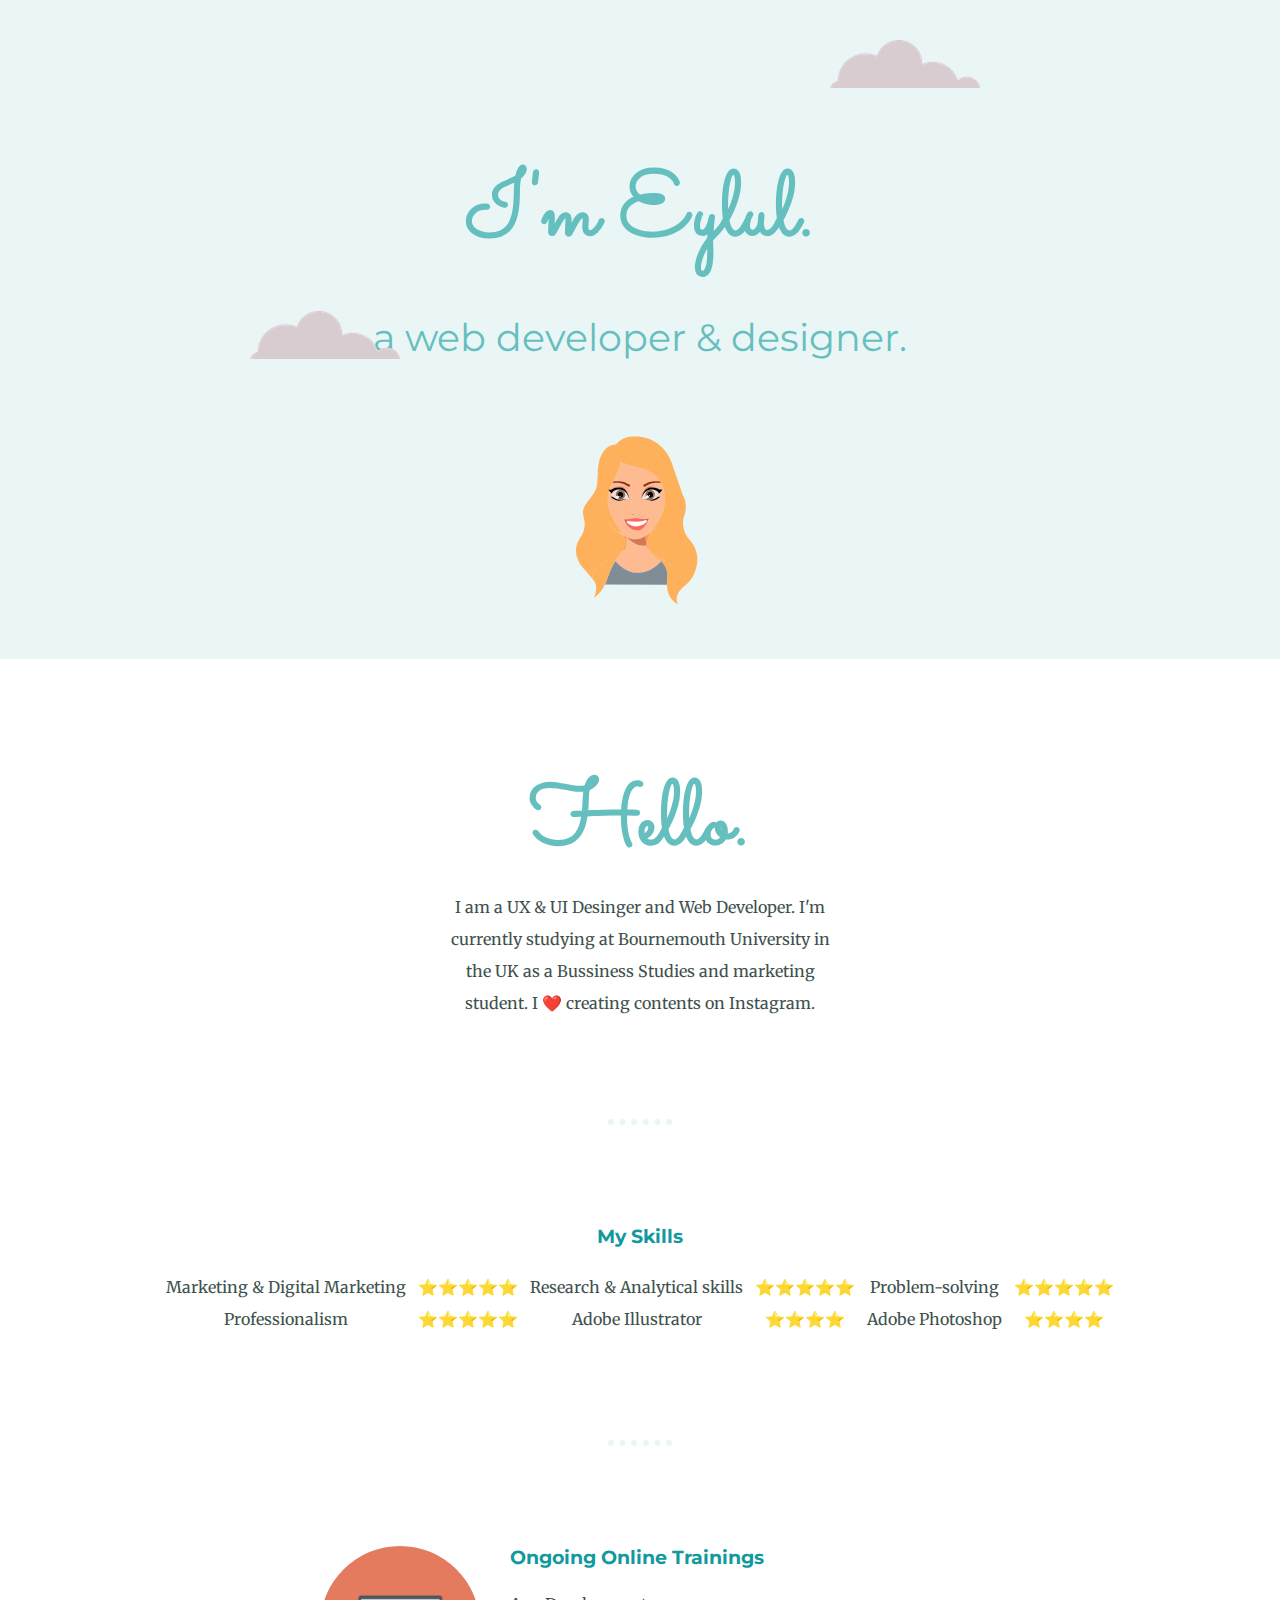
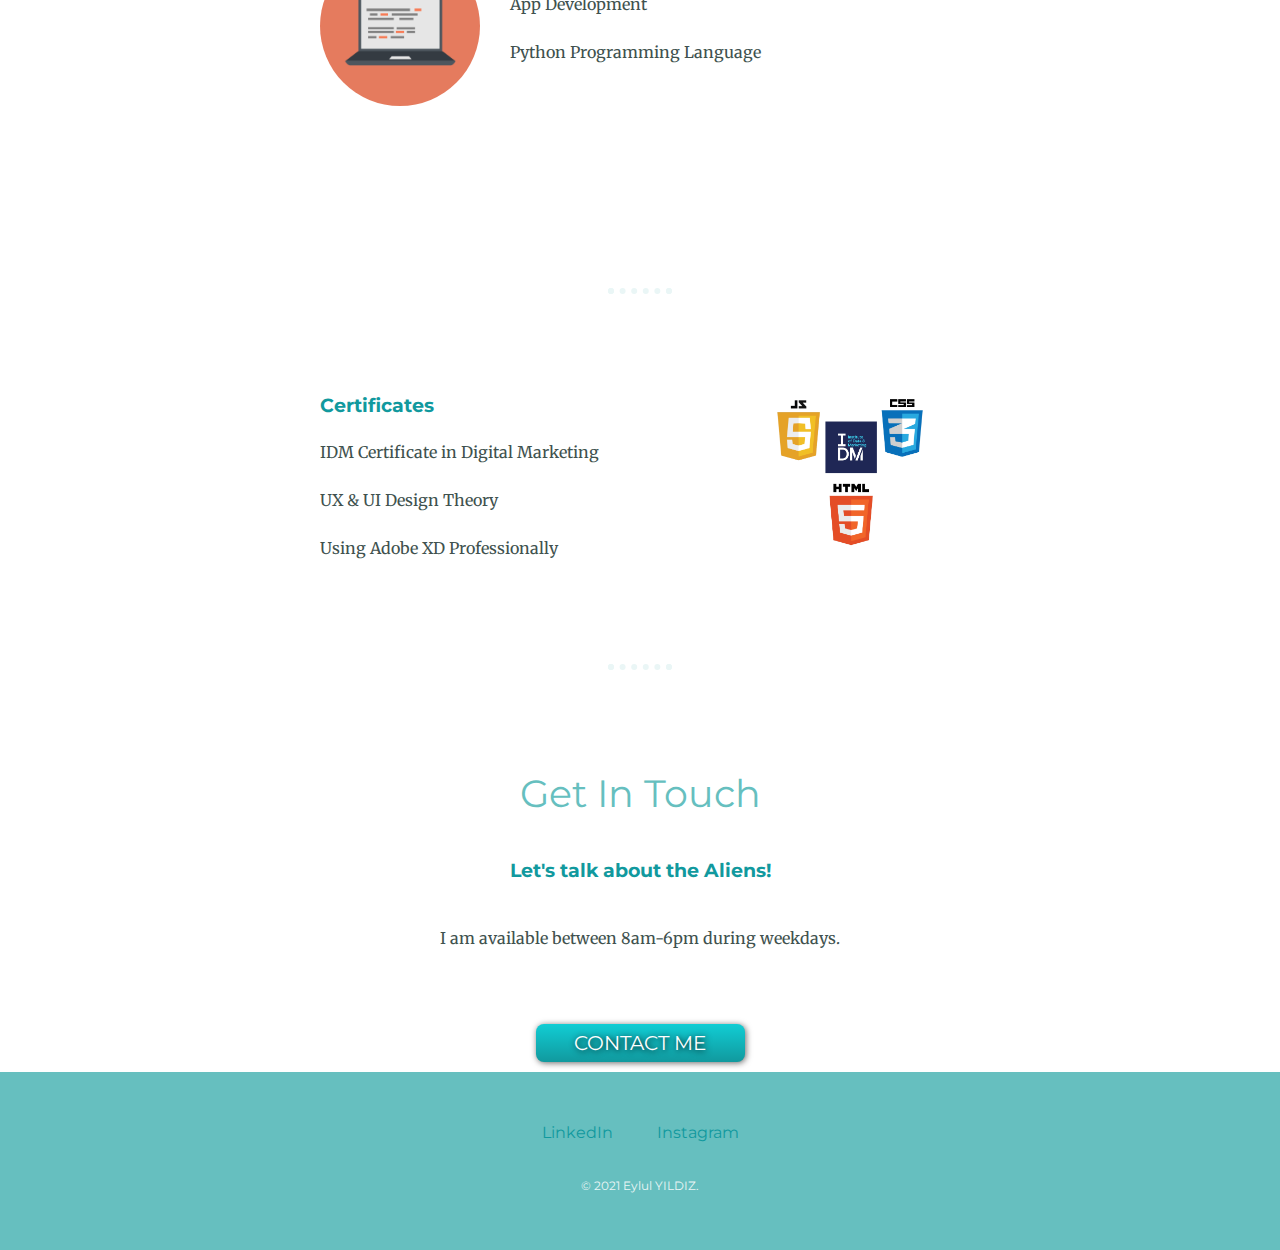
<file: index.html>
<!DOCTYPE html>
<html lang="en" dir="ltr">
  <head>
    <meta charset="utf-8">
    <title>Eylul Yildiz</title>
    <link rel="stylesheet" href="styles.css">
    <link rel="icon" href="favicon.ico">
    <link href="https://fonts.googleapis.com/css2?family=Merriweather:wght@300&family=Montserrat:wght@300&family=Sacramento&display=swap" rel="stylesheet">
    
  </head>

  <body>
 <div class="top-container">
<img class="top-cloud"  src="cloud.png" alt="cloud-img">
  <h1>I'm Eylul.</h1>
    <h2>a web developer & designer.</h2>
  <img class="bottom-cloud" src="cloud.png" alt="cloud-img">
    <img class="profile-svg" src="profilepic.svg" alt="profile-svg">
</div>
<div class="middle-container">
  <div class="profile">

    <h1>Hello.</h1>
    <p class="intro">I am a UX & UI Desinger and Web Developer. I'm currently studying at Bournemouth University in the UK as a Bussiness Studies and marketing student.
    I ❤️ creating contents on Instagram.</p>
  </div>
  <hr>

  <div class="skills">
    <h3>My Skills</h3>
    <table class="skills-table" cellspacing="10">
   <tr>
         <td>Marketing & Digital Marketing</td>
        <td>⭐⭐⭐⭐⭐</td>
       <td>Research & Analytical skills</td>
        <td>⭐⭐⭐⭐⭐</td>
        <td>Problem-solving</td>
        <td>⭐⭐⭐⭐⭐</td>
        
      </tr>
      <tr>
        <td>Professionalism</td>
        <td>⭐⭐⭐⭐⭐</td>
        <td>Adobe Illustrator</td>
        <td>⭐⭐⭐⭐</td>
        <td>Adobe Photoshop</td>
        <td>⭐⭐⭐⭐</td>
      
      </tr>
    </table>
    </div>
  <hr>
    <div class="skill-row">
      <img class="computer" src="computer.png" alt="computer-png">
      <h3>Ongoing Online Trainings</h3>
      <p>App Development</p>
      <p>Python Programming Language</p>
    </div>
 <br>
  <hr>
  
    <div class="skill-row">
      <img class="logos" src="logos.png" alt="logos">
      <h3>Certificates</h3>
      <p>IDM Certificate in Digital Marketing</p>
      <p>UX & UI Design Theory</p>
      <p>Using Adobe XD Professionally</p>
     
    </div>
  </div>
  <hr>
  <div class="contact-me">
    <h2>Get In Touch</h2>
    <h3>Let's talk about the Aliens!</h3>
    <p class="contact-message">I am available between 8am-6pm during weekdays.</p>
    <a class="BUTTON_EQJ" href="mailto:name@email.com">CONTACT ME</a>
              
  </div>
</div>


<div class="bottom-container">
    <a class="footer-link" href="https://www.linkedin.com/in/eylul-yldz">LinkedIn</a>
  <a class="footer-link" href="https://www.instagram.com/thedigitalmarketeerlady">Instagram</a>
  <p class="copyright">© 2021 Eylul YILDIZ.</p>
</div>


  </body>
</html>
</file>
<file: styles.css>
body {
  color: #40514e;
  margin: 0;
  text-align: center;
  font-family: 'Merriweather', serif;
}


h1 {
  font-size: 5.625rem;
  color: #66BFBF;
  margin: 50px auto 0 auto;
  font-family: 'Sacramento', cursive;
}

h2 {
  font-weight: normal;
  font-size: 2.4rem;
  color: #66BFBF;
  font-family: 'Montserrat', sans-serif;
  padding-bottom: 10px;
}

h3 {
  color: #11999E;
  font-family: 'Montserrat', sans-serif;
}

p {
    line-height: 2;
}
hr {
  border: dotted #EAF6F6 6px;
  border-bottom: none;
  width: 4%;
  margin: 100px auto;
}

a {
  color: #11999E;
  font-family: 'Montserrat', sans-serif;
  text-decoration: none;
  margin: 10px 20px;
}

a:hover {
  color: #EAF6F6;
}

.top-container {
  background-color: #EAF6F6;
  position: relative;
  padding-top: 100px;
}

.middle-container {
  background-color: #FFFFFF;
  margin: 100px 0;

}

.bottom-container {
  background-color: #66BFBF;
  padding: 50px 0 20px;

}
.top-cloud {
  position: absolute;
  right: 300px;
  top: 40px;
}

.bottom-cloud {
  position: absolute;
  left: 250px;
  bottom: 300px;
}

.intro {
  width: 30%;
  margin: auto;
}

.contact-message {
  width: 40%;
  margin: 40px auto 60px;
}

.copyright {
  color: #EAF6F6;
  padding: 20px 0;
  font-size: 0.75rem;
  font-family: 'Montserrat', sans-serif;
}

.computer {
  border-radius: 50%;
  width: 25%;
  float: left;
  margin-right: 30px;

}

.logos {
  width: 25%;
  float: right;
  margin-right: 30px;

}

.profile-svg {
  border-radius: 50%;
  width: 35%;
}

.skills-table {
  margin: auto;
}

.skill-row {
  width: 50%;
  margin: 100px auto 100px auto;
  text-align: left;
}

.BUTTON_EQJ {
   background: #11CDD4;
   background-image: -webkit-linear-gradient(top, #11CDD4, #11999E);
   background-image: -moz-linear-gradient(top, #11CDD4, #11999E);
   background-image: -ms-linear-gradient(top, #11CDD4, #11999E);
   background-image: -o-linear-gradient(top, #11CDD4, #11999E);
   background-image: -webkit-gradient(to bottom, #11CDD4, #11999E);
   -webkit-border-radius: 8px;
   -moz-border-radius: 8px;
   border-radius: 8px;
   height: 14px;
   line-height: 14px;
   color: #FFFFFF;
   font-family: 'Montserrat', sans-serif;
   width: 185px;
   font-size: 20px;
   font-weight: 400;
   padding: 12px;
   -webkit-box-shadow: 1px 1px 6px 0 #696969;
   -moz-box-shadow: 1px 1px 6px 0 #696969;
   box-shadow: 1px 1px 6px 0 #696969;
   text-shadow: 1px 1px 6px #000000;
   border: solid #11CDD4 0;
   text-decoration: none;
   display: inline-block;
   cursor: pointer;
   text-align: center;
}

.BUTTON_EQJ:hover {
   border: solid #2BC4AD 0;
   background: #30E3CB;
   background-image: -webkit-linear-gradient(top, #30E3CB, #2BC4AD);
   background-image: -moz-linear-gradient(top, #30E3CB, #2BC4AD);
   background-image: -ms-linear-gradient(top, #30E3CB, #2BC4AD);
   background-image: -o-linear-gradient(top, #30E3CB, #2BC4AD);
   background-image: -webkit-gradient(to bottom, #30E3CB, #2BC4AD);
   -webkit-border-radius: 8px;
   -moz-border-radius: 8px;
   border-radius: 8px;
   text-decoration: none;
}
</file>
